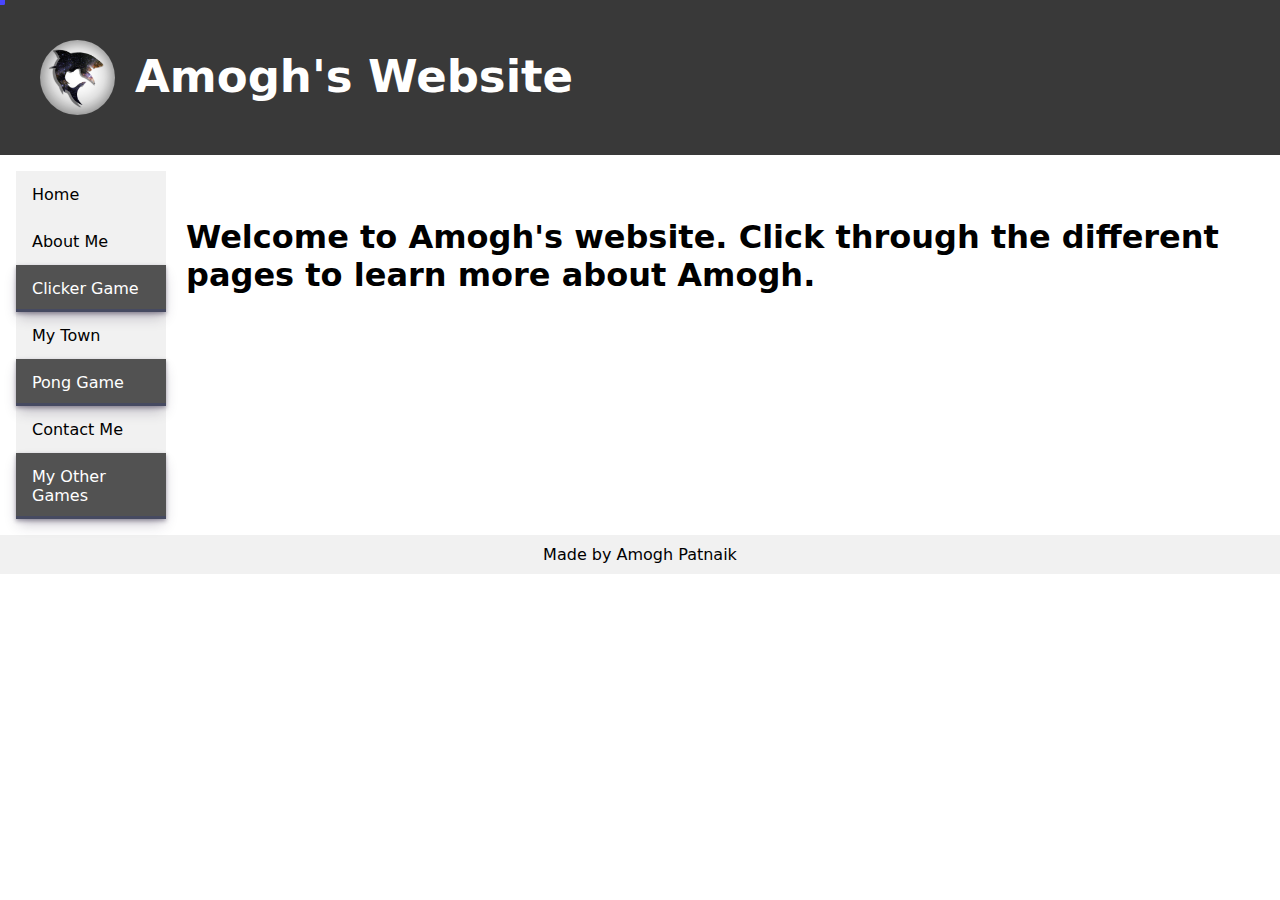
<file: index.html>
<!DOCTYPE html>
<html lang="en">
  <head>
    <meta charset="UTF-8">
    <meta name="viewport" content="width=device-width, initial-scale=1.0">
    <meta http-equiv="X-UA-Compatible" content="ie=edge">
    <link rel="stylesheet" type="text/css" href="style.css">
    <title>My Website</title>
  </head>
  <body>
    <script src="index.js" type="text/javascript"></script>
    <main>
        <header>
          <image src="logo.png" alt="logo" class="logo">
          <h1>Amogh's Website</h1>
        </header>
        <div class="content">
          <!-- vertical navbar on left, stuff on right -->
          <script id="replace_with_navbar" src="nav.js"></script>
          <div class="main-content">
            <h2>Welcome to Amogh's website. Click through the different pages to learn more about Amogh.</h2>
          </div>
        </div>
        <footer>Made by Amogh Patnaik</footer>
    </main>
  </body>
</html>
</file>
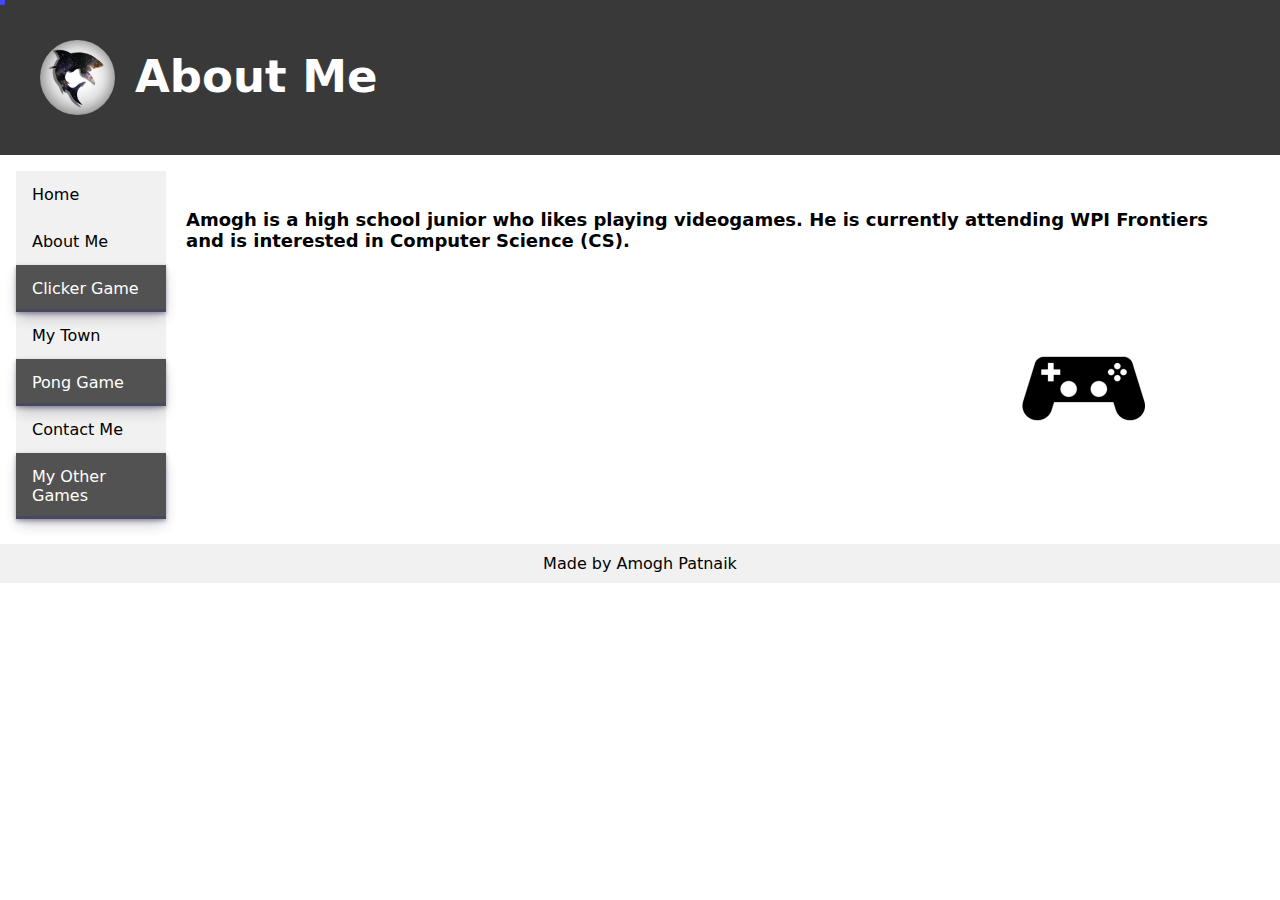
<file: aboutme.html>
<!DOCTYPE html>
<html lang="en">
  <head>
    <meta charset="UTF-8">
    <meta name="viewport" content="width=device-width, initial-scale=1.0">
    <meta http-equiv="X-UA-Compatible" content="ie=edge">
    <link rel="stylesheet" type="text/css" href="style.css">
    <title>My Website</title>
  </head>
  <body>
    <script src="index.js" type="text/javascript"></script>
    <main>
        <header>
          <image src="logo.png" alt="logo" class="logo">
          <h1>About Me</h1>
        </header>
        <div class="content">
          <!-- vertical navbar on left, stuff on right -->
          <script id="replace_with_navbar" src="nav.js"></script>
          <div class="main-content">
            <h3>Amogh is a high school junior who likes playing videogames. He is currently attending WPI Frontiers and is interested in Computer Science (CS).</h3>
            <image src="controller.png" alt="controller" class="float-right">
          </div>
        </div>
        <footer>Made by Amogh Patnaik</footer>
    </main>
  </body>
</html>
</file>
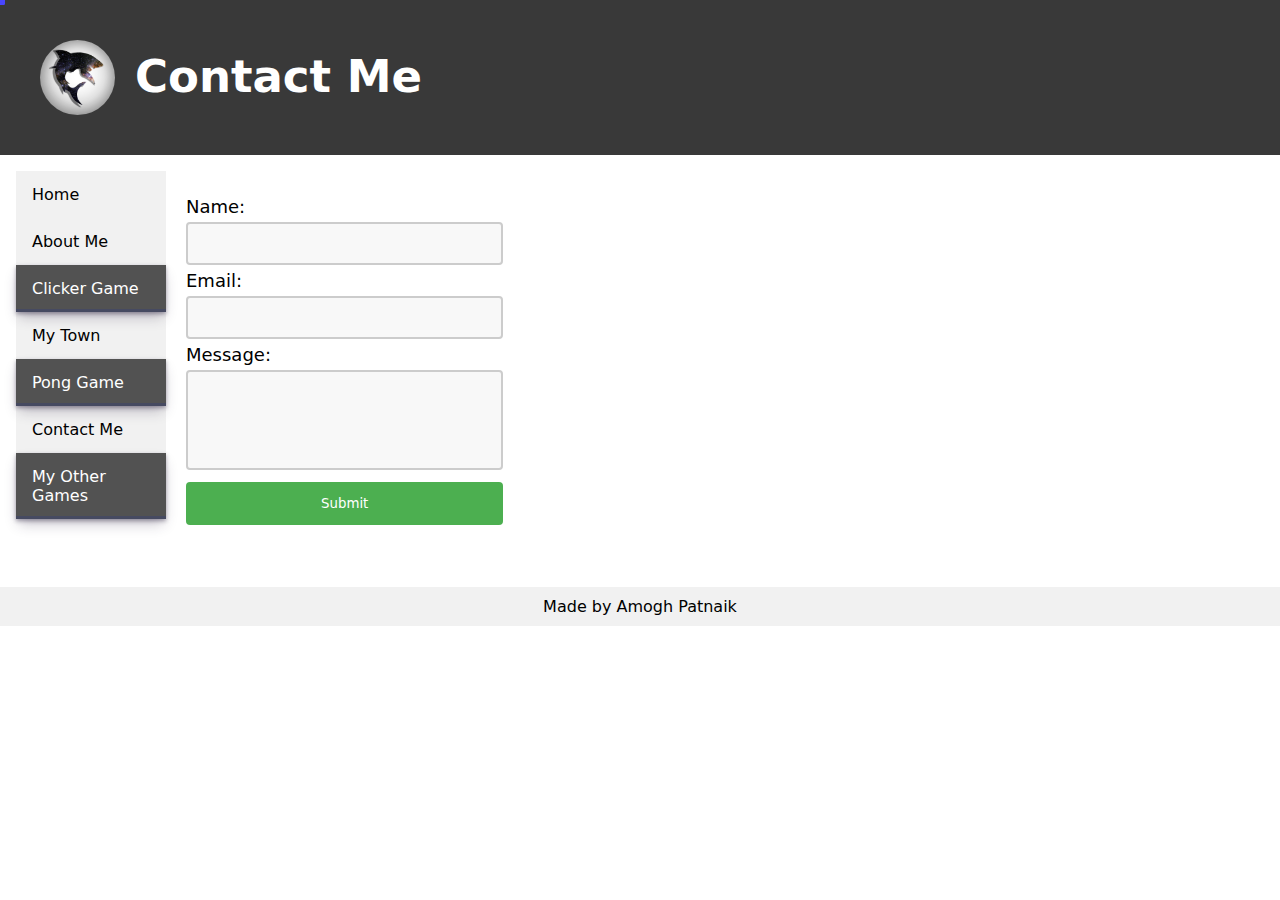
<file: contactme.html>
<!DOCTYPE html>
<html lang="en">
  <head>
    <meta charset="UTF-8">
    <meta name="viewport" content="width=device-width, initial-scale=1.0">
    <meta http-equiv="X-UA-Compatible" content="ie=edge">
    <link rel="stylesheet" type="text/css" href="style.css">
    <title>My Website</title>
  </head>
  <body>
    <script src="index.js" type="text/javascript"></script>
    <script src="contact.js" type="text/javascript"></script>
    <main>
        <header>
          <image src="logo.png" alt="logo" class="logo">
          <h1>Contact Me</h1>
        </header>
        <div class="content">
          <!-- vertical navbar on left, stuff on right -->
          <script id="replace_with_navbar" src="nav.js"></script>
          <div class="main-content">
            <form id="contact-form" onsubmit="return false">
                <label for="name">Name:</label><br>
                <input type="text" id="name" name="name"><br>
                <label for="email">Email:</label><br>
                <input type="text" id="email" name="email"><br>
                <label for="message">Message:</label><br>
                <textarea id="message" name="message"></textarea><br>
                <input type="submit" value="Submit" onclick="submit_form()">
            </form>
            <h3 id="response"></h3>
          </div>
        </div>
        <footer>Made by Amogh Patnaik</footer>
    </main>
  </body>
</html>
</file>
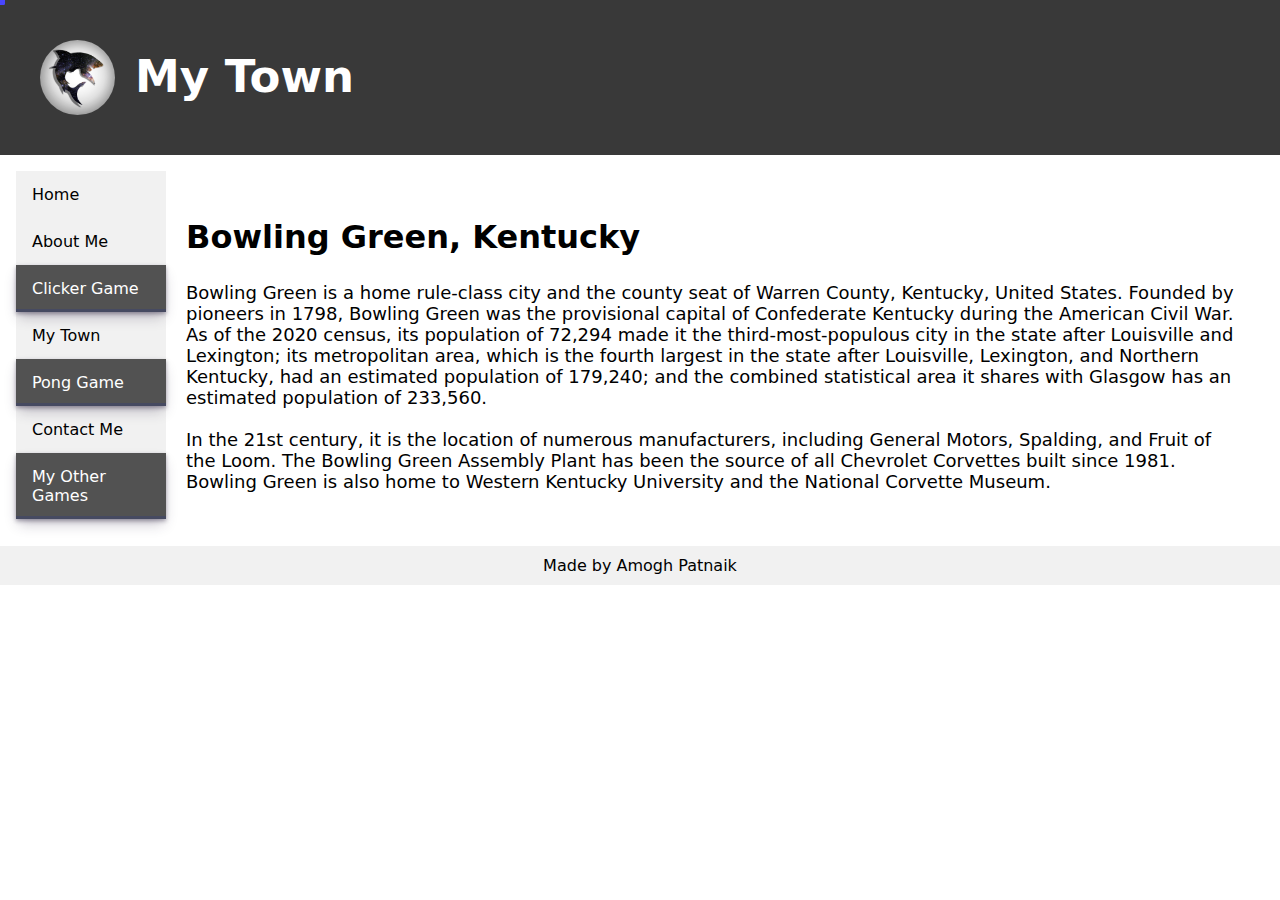
<file: mytown.html>
<!DOCTYPE html>
<html lang="en">
  <head>
    <meta charset="UTF-8">
    <meta name="viewport" content="width=device-width, initial-scale=1.0">
    <meta http-equiv="X-UA-Compatible" content="ie=edge">
    <link rel="stylesheet" type="text/css" href="style.css">
    <title>My Website</title>
  </head>
  <body>
    <script src="index.js" type="text/javascript"></script>
    <main>
        <header>
          <image src="logo.png" alt="logo" class="logo">
          <h1>My Town</h1>
        </header>
        <div class="content">
          <!-- vertical navbar on left, stuff on right -->
          <script id="replace_with_navbar" src="nav.js"></script>
          <div class="main-content">
            <h2>Bowling Green, Kentucky</h2>
            <p>Bowling Green is a home rule-class city and the county seat of Warren County, Kentucky, United States. Founded by pioneers in 1798, Bowling Green was the provisional capital of Confederate Kentucky during the American Civil War. As of the 2020 census, its population of 72,294 made it the third-most-populous city in the state after Louisville and Lexington; its metropolitan area, which is the fourth largest in the state after Louisville, Lexington, and Northern Kentucky, had an estimated population of 179,240; and the combined statistical area it shares with Glasgow has an estimated population of 233,560.<br><br>

                In the 21st century, it is the location of numerous manufacturers, including General Motors, Spalding, and Fruit of the Loom. The Bowling Green Assembly Plant has been the source of all Chevrolet Corvettes built since 1981. Bowling Green is also home to Western Kentucky University and the National Corvette Museum. </p>
          </div>
        </div>
        <footer>Made by Amogh Patnaik</footer>
    </main>
  </body>
</html>
</file>
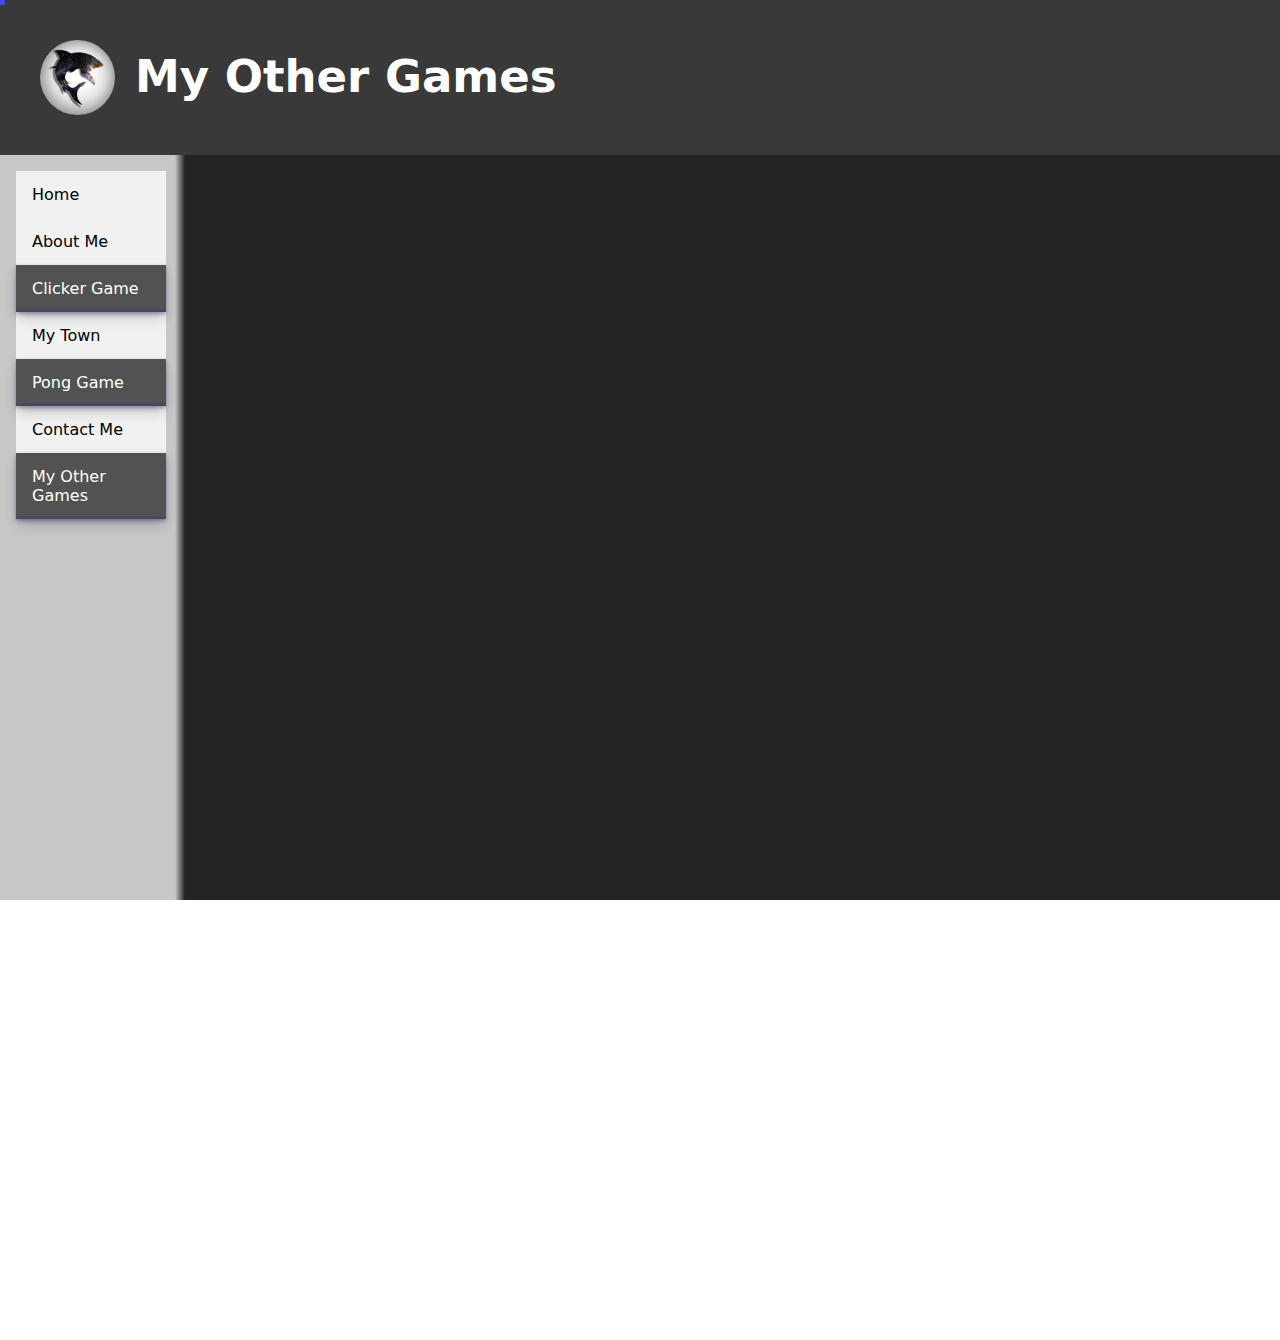
<file: othergames.html>
<!DOCTYPE html>
<html lang="en">
  <head>
    <meta charset="UTF-8">
    <meta name="viewport" content="width=device-width, initial-scale=1.0">
    <meta http-equiv="X-UA-Compatible" content="ie=edge">
    <link rel="stylesheet" type="text/css" href="style.css">
    <title>My Website</title>
  </head>
  <!-- body should be white on left right black gradient with transition at 30% -->
  <body style="background: linear-gradient(90deg, rgb(199, 199, 199) 175px, #232323 185px); transition: background 0.5s;">
    <script src="index.js" type="text/javascript"></script>
    <main>
        <header>
          <image src="logo.png" alt="logo" class="logo">
          <h1>My Other Games</h1>
        </header>
        <div class="content">
          <!-- vertical navbar on left, stuff on right -->
          <script id="replace_with_navbar" src="nav.js"></script>
          <div class="main-content">
            <!-- my other games are linked in iframes -->
            <iframe frameborder="0" src="https://itch.io/embed/2630057?border_width=5&amp;bg_color=222222&amp;fg_color=eeeeee&amp;border_color=363636" width="560" height="175"><a href="https://spaceshark123.itch.io/just-drive">Just Drive! by Spaceshark</a></iframe>
            <iframe frameborder="0" src="https://itch.io/embed/2539259?border_width=5&amp;dark=true" width="560" height="175"><a href="https://spaceshark123.itch.io/rail-run-2">Rail Run 2.0 by Spaceshark</a></iframe>
            <iframe frameborder="0" src="https://itch.io/embed/1860415?border_width=5&amp;dark=true" width="560" height="175"><a href="https://spaceshark123.itch.io/moredle">Moredle by Spaceshark</a></iframe>
            <iframe frameborder="0" src="https://itch.io/embed/1621441?border_width=5&amp;dark=true" width="560" height="175"><a href="https://spaceshark123.itch.io/arbitrary-actions">Arbitrary Actions by Spaceshark</a></iframe>
            <iframe frameborder="0" src="https://itch.io/embed/710332?border_width=5&amp;dark=true" width="560" height="175"><a href="https://spaceshark123.itch.io/colorous">Colorous by Spaceshark</a></iframe>
            <iframe frameborder="0" src="https://itch.io/embed/654483?border_width=5&amp;dark=true" width="560" height="175"><a href="https://spaceshark123.itch.io/one-shot">One Shot by Spaceshark</a></iframe>
          </div>
        </div>
        <footer style="background-color: rgba(255, 255, 255, 0.058); color: white">Made by Amogh Patnaik</footer>
    </main>
  </body>
</html>
</file>
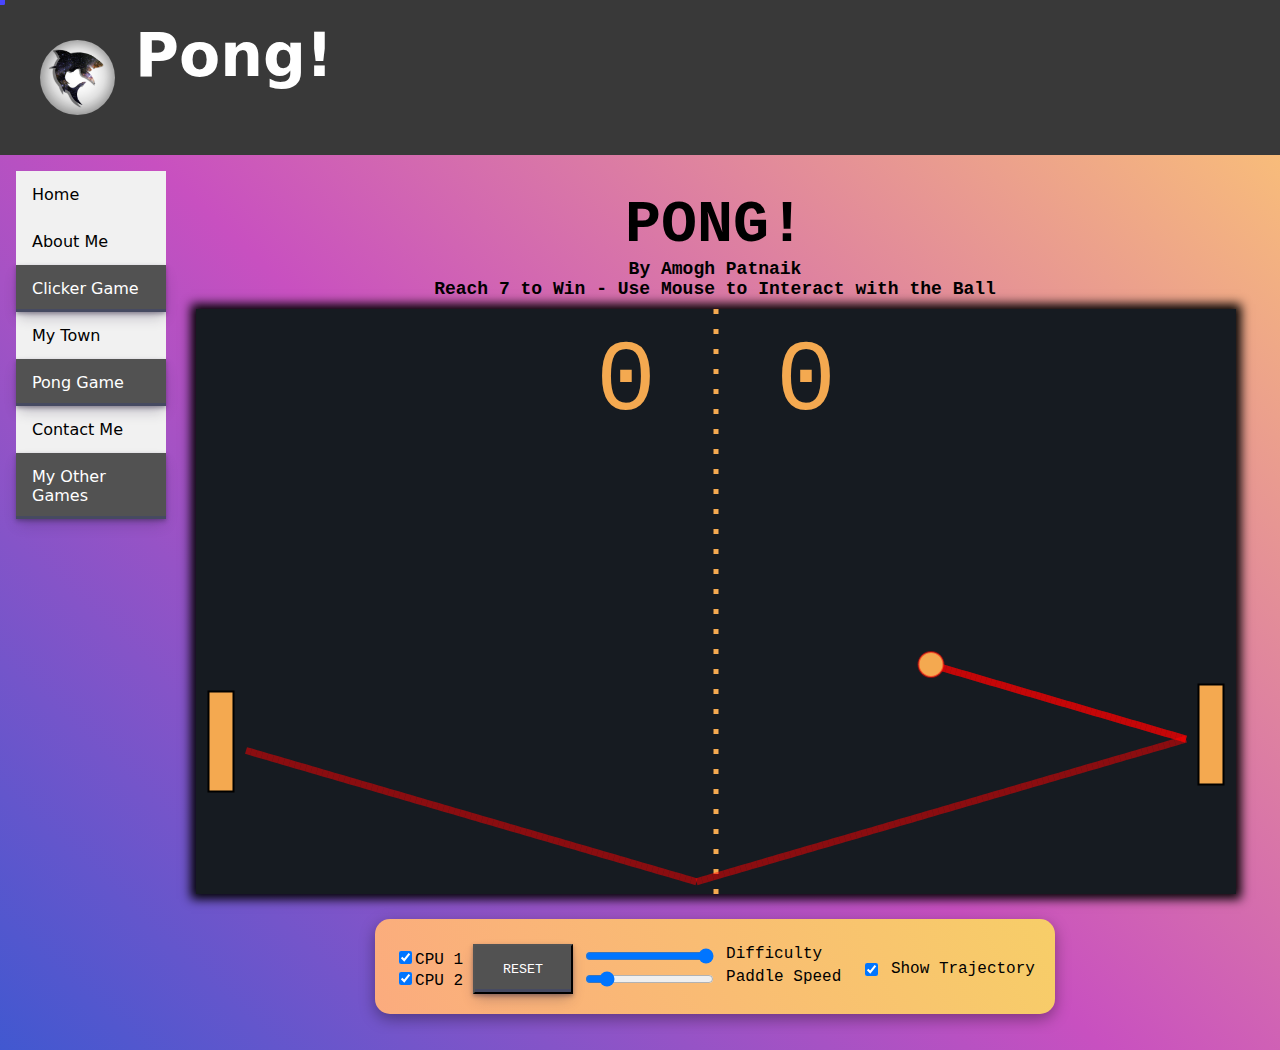
<file: pong.html>
<!DOCTYPE html>
<html lang="en">
<head>
    <meta charset="UTF-8">
    <meta http-equiv="X-UA-Compatible" content="IE=edge">
    <meta name="viewport" content="width=device-width, initial-scale=1.0">
    <title>Pong!</title>
    <link rel="stylesheet" type="text/css" href="style.css">
    <link rel="stylesheet" href="pong.css">
</head>
<body>
    <script src="index.js" type="text/javascript"></script>
    <main>
        <header>
          <image src="logo.png" alt="logo" class="logo">
          <h1>Pong!</h1>
        </header>
        <div class="content" class="body">
            <!-- vertical navbar on left, stuff on right -->
            <script id="replace_with_navbar" src="nav.js"></script>
            <div class="main-content">
            <h1 class="pong">PONG!</h1>
            <h3 class="pong">By Amogh Patnaik</h3>
            <h3 class="pong">Reach 7 to Win - Use Mouse to Interact with the Ball</h3>
            <div class="pong">
            <canvas id="gameboard" width="500" height="500" style="box-shadow: 0 0 10px 5px #000; margin: 10px;" class="pong"></canvas>
            </div>
            <div id="controls" class="pong">
                <ul>
                    <li><input type="checkbox" id="cpucheck1" checked><label class="pong">CPU 1</label></li>
                    <li><input type="checkbox" id="cpucheck2" checked><label class="pong">CPU 2</label></li>
                </ul>
                <button id="reset" onclick="resetGame()" class="pong">RESET</button>
                <ul>
                <li><input step="1" type="range" id="difficulty" min="1" max="5" value="5" onchange="updateDifficulty()"><label class="pong" style="width: 13ch; height: 100%; display: inline-block; transform: translate(0, -6px); text-align: left !important; margin-left: 10px;">Difficulty</label></li>
                <li><input step="1" type="range" id="speed" min="1" max="50" value="7" onchange="updateSpeed()"><label class="pong" style="width: 13ch; height: 100%; display: inline-block; transform: translate(0, -6px); text-align: left !important; margin-left: 10px;">Paddle Speed</label></li>
                </ul>
                <input type="checkbox" id="trajectorycheck" onchange="toggleTrajectory()" checked>
                <label class="pong">Show Trajectory</label>
            </div>
            <!-- <audio id="bounce" class="pong">
                <source src="bounce.mp3" type="audio/mpeg">
                Your browser does not support the audio element.
            </audio> -->
        </div>
        <script src="controls.js"></script>
        <script src="Ball.js"></script>
        <script src="Paddle.js"></script>
        <script src="pong.js"></script>
    </main>
</body>
</html>
</file>
<file: style.css>
* {
    font-family: system-ui, -apple-system, BlinkMacSystemFont, 'Segoe UI', Roboto, Oxygen, Ubuntu, Cantarell, 'Open Sans', 'Helvetica Neue', sans-serif;
}

h1 {
    font-size:45px;
}

h2 {
    font-size: xx-large;
}

h3 {
    font-size: large;
}

h4 {
    font-size: medium;
}

h5 {
    font-size: small;
}

h6 {
    font-size: x-small;
}

p {
    font-size: large;
}

html, body {
    margin: 0;
    padding: 0;
    height: 100%;
    background-color: #ffffff;
}

body[id="counter-body"] {
    overflow-y: visible;
    overflow-x: hidden;
}

header {
    background-color: #393939;
    color: white;
    padding: 20px;
    display: flex;
    flex-direction: row;
    vertical-align: center;
}

header * {
    vertical-align: center;
}

.logo {
    margin: 20px;
    font-size: 24px;
    font-weight: bold;
    width: 75px;
    height: 75px;
    border-radius: 100%;
}

.content {
    padding: 16px;
    display: flex;
    flex-direction: row;
}

nav {
    flex: 25%;
    width: 150px;
}

nav li {
    list-style-type: none;
}

nav ul {
    list-style-type: none;
    margin: 0;
    padding: 0;
    background-color: #f1f1f1;
}

nav a {
    display: block;
    font-size: 16px;
    color: black;
    padding: 14px 16px;
    text-decoration: none;
    transition: 0.15s;
}

nav #counter-link {
    background-color: #525252;
    text-emphasis: bold;
    color: white;
    box-shadow: 0px 2px 4px rgb(45 35 66 / 40%), 0px 7px 13px -3px rgb(45 35 66 / 30%), inset 0px -3px 0px rgb(58 65 111 / 50%);
}

nav #counter-link:hover {
    background-color: #41ac57;
    color: white;
    box-shadow: 0px 4px 8px rgba(55, 133, 87, 0.4), 0px 7px 13px -3px rgba(42, 126, 64, 0.3), inset 0px -3px 4px #307b45;
}

nav #counter-link:active {
    background-color: #2f7f3f;
    color: white;
}

nav a:hover {
    background-color: #38825e;
    color: white;
}

nav a:active {
    background-color: #1f4f2f;
    color: white;
}

.main-content {
    flex: 75%;
    padding: 20px;
    overflow: hidden;
}

footer {
    background-color: #f1f1f1;
    padding: 10px;
    text-align: center;
}

.float-right {
    float: right;
}

img:hover, a:hover {
    transform: scale(1.05) rotate(5deg);
    transition: 0.15s;
}

.trail { /* className for the trail elements */
    position: absolute !important;
    height: 10px !important; width: 10px !important;
    border-radius: 3px !important;
    user-select: none !important;
    background: rgb(73, 70, 255) !important;
    z-index: 1000 !important;
    pointer-events: none !important;
}

.plustext {
    position: absolute;
    font-size: 20px;
    color: black;
    z-index: 999;
    pointer-events: none;
    filter: opacity(100%);
    transition: 2s;
    font-size: 24px;
    font-style: italic;
    color: rgb(73, 70, 255);
}

.plustext.fade {
    transition: 2s;
    filter: opacity(0%);
    transform: translate(0, -50px);
}

form label {
    display: inline-block;
    margin: 5px 0;
    font-size: large;
}

form input,textarea {
    padding: 12px 20px;
  box-sizing: border-box;
  border: 2px solid #ccc;
  border-radius: 4px;
  background-color: #f8f8f8;
  resize: none;
  width: 30%;
  transition: 0.3s;
}

form input:not([type="submit"]):focus,textarea:focus {
    width: 50%;
}

form textarea {
    height: 100px;
}

form textarea:focus {
    height: 200px;
}

input[type=submit] {
    background-color: #4CAF50;
    color: white;
    padding: 14px 20px;
    margin: 8px 0;
    border: none;
    border-radius: 4px;
    cursor: pointer;
    transition: background-color 0.15s ease;
}

input[type=submit]:hover {
    background-color: #45a049;
}

input[type=submit]:active {
    background-color: #3e8e41;
}

.count-holder {
    width: 100%;
    height: 75vh;
    display: flex;
    justify-content: center;
    align-items: center;
    overflow: hidden;
}

#count {
    position: absolute;
    top: 50%;
    left: 10%;
    width: 80%;
    text-align: center;
    vertical-align: center;
    font-size: 100px;
    user-select: none;
    z-index: 2;
    text-shadow: 2px 4px 3px rgba(0,0,0,0.3);
    transition: top 0.15s ease, font-size 0.3s ease;
    text-wrap: none;
    word-wrap: none;
    white-space: nowrap;
    overflow: hidden;
}

#count:hover {
    top: 49%;
    font-size: 105px;
}

#count:active {
    top: 49.5%;
    font-size: 100px;
    transition: top 0.05s ease, font-size 0.05s ease;
}

#count-label {
    position: absolute;
    left: 50%;
top: 40%;
transform: translate(-50%, -50%);
width: 100%;
    text-align: center;
    vertical-align: center;
    user-select: none;
    pointer-events: none;
    font-size: 4vw;
    line-height: 0.9;
}

.shop {
    height: 75vh;
    width: 200px;
    display: flex;
    flex-direction: column;
    flex: 0 0 auto;
    align-items: center;
    position: absolute;
    right: 2%;
    overflow-x: hidden;
    scrollbar-width:auto;
    /* scrollbar should not cover content */
    padding-right: 25px;
}

.shop-amount-container {
    display: flex;
    width: 100%;
    height: 30px;
    flex-direction: row;
    align-items: center;
    justify-content: center;
    margin-bottom: 20px;
    /* border: 2px solid #000000; */
    box-shadow: 0px 2px 4px rgb(45 35 66 / 20%), 0px 7px 13px -3px rgb(45 35 66 / 25%), inset 0px -3px 0px rgb(58 65 111 / 50%);
}

.shop-item {
    display: block;
    width: 1100%;
    height: 100%;
    z-index: 1001;
    outline: 0;
    border: 0;
    font-size: 14px;
    transition: box-shadow 0.15s ease,transform 0.15s ease;
}

.shop-item:hover:not(.selected) {
    box-shadow: 0px 4px 8px rgba(40, 86, 130, 0.4), 0px 7px 13px -3px rgb(45 35 66 / 30%), inset 0px -3px 0px #3c4fe0;
    transform: translateY(-2px);
}

.shop-item:active {
    box-shadow: inset 0px 3px 7px #3c4fe0;
    transform: translateY(2px);
}

.selected {
    box-shadow: inset 0px 3px 7px #3c4fe0;
    transform: translateY(2px);
    background-color: #10d337;
}

.upgrade {
    display: block;
    margin: 5px;
    width: 100%;
    height: 100px;
    z-index: 1001;
    
    outline: 0;
    border: 0;
    cursor: pointer;
    will-change: box-shadow,transform;
    background: radial-gradient( 100% 100% at 100% 0%, #89E5FF 0%, #5468FF 100% );
    box-shadow: 0px 2px 4px rgb(45 35 66 / 40%), 0px 7px 13px -3px rgb(45 35 66 / 30%), inset 0px -3px 0px rgb(58 65 111 / 50%);
    padding: 0 32px;
    border-radius: 6px;
    color: #fff;
    font-size: 18px;
    text-shadow: 0 1px 0 rgb(0 0 0 / 40%);
    transition: box-shadow 0.15s ease,transform 0.15s ease;
    padding: 15px;

    transition: filter 0.15s ease;
}

.upgrade.generator {
    background: radial-gradient( 100% 100% at 100% 0%, #e5c0ff 0%, #c669ff 100% );
}

.upgrade.expensive {
    /* gray out */

    transition: filter 0.07s ease;
    filter: grayscale(100%) brightness(0.7);
}

.upgrade:hover {
    box-shadow: 0px 4px 8px rgb(45 35 66 / 40%), 0px 7px 13px -3px rgb(45 35 66 / 30%), inset 0px -3px 0px #3c4fe0;
    transform: translateY(-2px);
}
.upgrade:active {
    box-shadow: inset 0px 3px 7px #3c4fe0;
    transform: translateY(2px);
}

.upgrade-count {
    font-size: 35px;
    color: #ffffff;
    text-wrap: none;
    word-wrap: none;
    white-space: nowrap;
}

.topright {
    position: absolute;
    top: -25px;
    right: -25px;
    background-color: rgb(0, 0, 0);
    width: 50px;
    height: 50px;
    border-radius: 100%;
    font-size: 24px;
    text-align: center;
    line-height: 50px;
    box-shadow:-2px 2px 4px rgb(45 35 66 / 50%), 0px 7px 13px -3px rgb(45 35 66 / 30%), inset 0px -3px 0px rgb(58 65 111 / 50%);
}

#upgrade3amt {
    position: relative;
    bottom: 0.2em;
}

.tooltip {
    position: absolute;
    bottom: 5%;
    left: 10%;
    width: 80%;
    text-align: center;
    vertical-align: bottom;
    font-size: 30px;
    color: hsl(0, 0%, 60%);
    user-select: none;
    transform: scale(1);
}

#cps {
    font-size: 75%;
    color: hsl(0, 100%, 50%);
    text-shadow: 2px 2px 2px rgba(0, 0, 0, 0.3);
}
</file>
<file: pong.css>
*.pong {
    font-family: 'Courier New', Courier, monospace !important;
    text-align: center !important;
}

canvas {
    transform-origin: center;
    transform: translate(0%, 0);
    cursor: none;
}

body {
    font-family: 'Courier New', Courier, monospace !important;
    background-color: #4158D0;
    background-image: linear-gradient(43deg, #4158D0 0%, #C850C0 46%, #FFCC70 100%);
    width: 100vw;
    height: fit-content;
    margin: 0;
}

h1 {
    font-size: 60px;
    margin: 0;
}

h3 {
    margin: 0;
}

/* #reset {
    cursor: pointer;
    border-radius: 10px;
    width: 100px;
    height: 50px;
    font-family: 'Courier New', Courier, monospace;
} */

#reset {
    background-color: #525252;
    width: 100px;
    height: 50px;
    display: inline-block;
    vertical-align: center;
    text-emphasis: bold;
    color: white;
    box-shadow: 0px 2px 4px rgb(45 35 66 / 40%), 0px 7px 13px -3px rgb(45 35 66 / 30%), inset 0px -3px 0px rgb(58 65 111 / 50%);
}

#reset:hover {
    background-color: #41ac57;
    color: white;
    box-shadow: 0px 4px 8px rgba(55, 133, 87, 0.4), 0px 7px 13px -3px rgba(42, 126, 64, 0.3), inset 0px -3px 4px #307b45;
}

#controls {
    background-color: #FBAB7E;
background-image: linear-gradient(62deg, #FBAB7E 0%, #F7CE68 100%);
box-shadow: rgba(0, 0, 0, 0.35) 0px 5px 15px;
    width: fit-content;
    margin: 0 auto;
    border-radius: 15px;
    padding: 25px 20px 20px 20px;
    margin-top: 10px;
    vertical-align: center;
    justify-items: center;
    align-items: center;
    align-content: center;
    display: flex;
    flex-direction: row;
    gap: 10px;
}

ul {
    list-style-type: none; 
    width: fit-content; 
    height: fit-content; 
    margin: 0 auto;
    padding-left: 0;
    display: inline-block;
}
</file>
